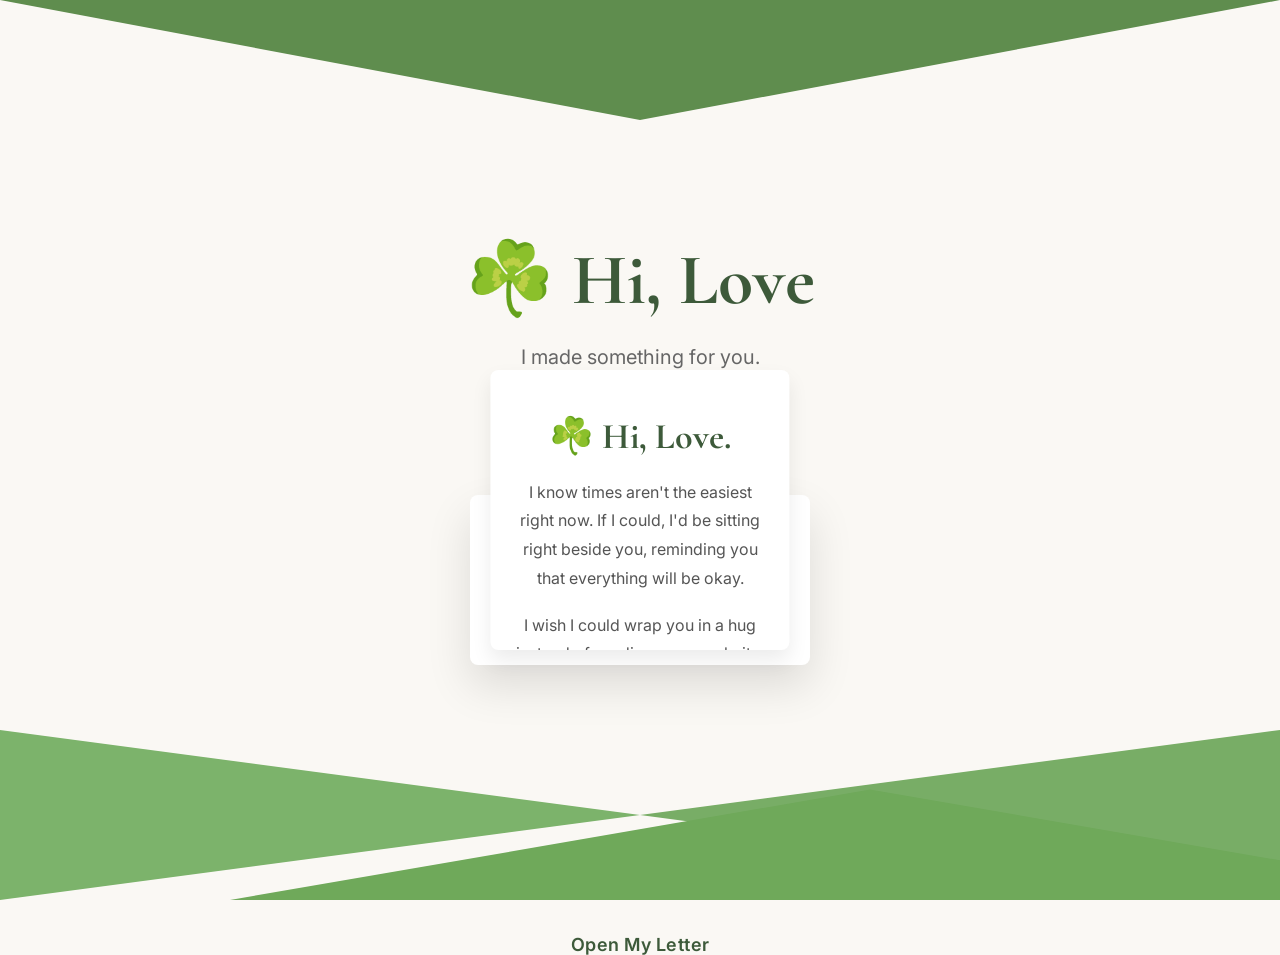
<file: index.html>
<!DOCTYPE html>
<html lang="en">
<head>
    <meta charset="UTF-8">
    <meta name="viewport" content="width=device-width, initial-scale=1.0">
    <title>A Little Place For You ❤️</title>

    <link rel="stylesheet" href="style.css">

    <link href="https://fonts.googleapis.com/css2?family=Cormorant+Garamond:wght@500;600;700&family=Inter:wght@300;400;500;600&display=swap" rel="stylesheet">
</head>

<body>

<div class="hero">

    <h1>☘️ Hi, Love</h1>

    <p class="subtitle">
        I made something for you.
    </p>

   <div class="envelope" id="envelope">

    <div class="back"></div>

    <div class="letter">

    <div class="letter-content">

        <h2>☘️ Hi, Love.</h2>

        <p>
            I know times aren't the easiest right now. If I could, I'd be sitting right beside you, reminding you that everything will be okay.
        </p>

        <p>
            I wish I could wrap you in a hug instead of sending you a website, but until I can, this little letter will have to do.
        </p>

        <p>
            Please don't be too hard on yourself today. You've already made it through so many difficult days, and I'm so proud of you for that.
        </p>

        <p>
            Drink some water for me.<br>
            Get some rest if you can.<br>
            And remember that it's okay to slow down.
        </p>

        <p>
            Whenever you miss me, come back here.
        </p>

        <div class="ending">
            I'll always leave a little piece of my heart waiting for you.<br><br>
            I love you.<br>
            More than you'll probably ever realize. ❤️
        </div>

    </div>

</div>

    <div class="letter-content">

        <h2>☘️ Hi, Love</h2>

        <p>
            I know times aren't the easiest right now. If I could, I'd be sitting right beside you, reminding you that everything will be okay.
        </p>

        <p>
            I wish I could wrap you in a hug instead of sending you a website, but until I can, this little letter will have to do.
        </p>

        <p>
            Please don't be too hard on yourself today. You've already made it through so many difficult days, and I'm so proud of you for that.
        </p>

        <p>
            Drink some water for me.<br>
            Get some rest if you can.<br>
            And remember that it's okay to slow down.
        </p>

        <p>
            Whenever you miss me, come back here.
        </p>

        <p>
            I'll always leave a little piece of my heart waiting for you.
        </p>

        <p class="ending">
            I love you.<br>
            More than you'll probably ever realize. ❤️
        </p>

    </div>

</div>

    <div class="left-fold"></div>

    <div class="right-fold"></div>

    <div class="bottom-fold"></div>

    <div class="flap"></div>

    <span class="clickText">
        Open My Letter
    </span>

</div>
    </div>

</div>

<script src="script.js"></script>

</body>
</html>
</file>
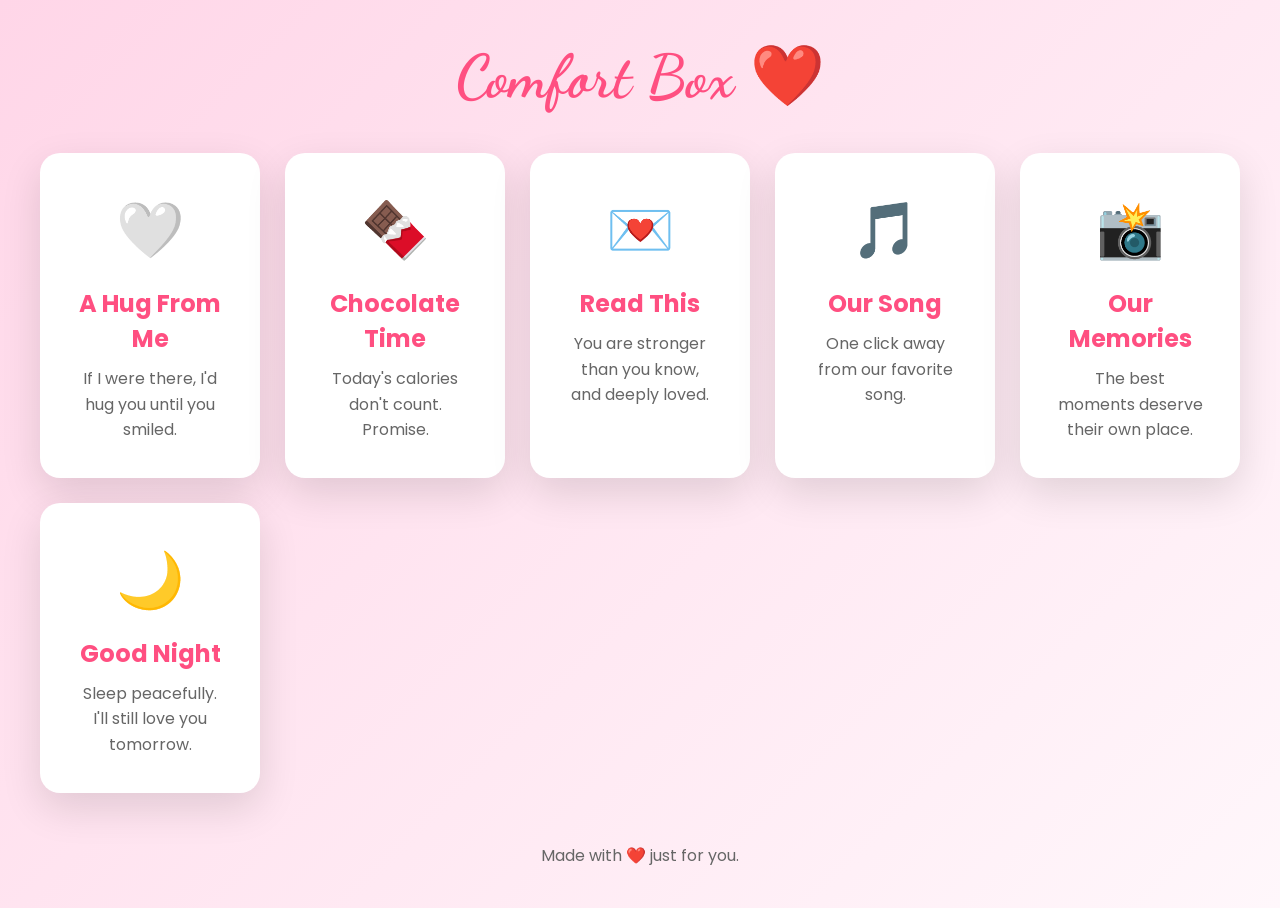
<file: pages/comfort.html>
<!DOCTYPE html>
<html lang="en">
<head>
    <meta charset="UTF-8">
    <meta name="viewport" content="width=device-width, initial-scale=1.0">
    <title>Comfort Box ❤️</title>

    <link href="https://fonts.googleapis.com/css2?family=Poppins:wght@300;500;700&family=Dancing+Script:wght@700&display=swap" rel="stylesheet">

    <style>

*{
margin:0;
padding:0;
box-sizing:border-box;
font-family:Poppins,sans-serif;
}

body{
min-height:100vh;
display:flex;
justify-content:center;
align-items:center;
background:linear-gradient(135deg,#ffd6e8,#fff7fb);
padding:40px;
}

.container{
width:100%;
max-width:1200px;
text-align:center;
}

h1{
font-family:'Dancing Script',cursive;
font-size:60px;
color:#ff4f81;
margin-bottom:40px;
}

.grid{
display:grid;
grid-template-columns:repeat(auto-fit,minmax(220px,1fr));
gap:25px;
}

.card{
background:white;
padding:35px;
border-radius:20px;
cursor:pointer;
transition:.3s;
box-shadow:0 15px 40px rgba(0,0,0,.12);
}

.card:hover{
transform:translateY(-10px);
box-shadow:0 20px 50px rgba(255,79,129,.3);
}

.icon{
font-size:55px;
margin-bottom:15px;
}

h2{
color:#ff4f81;
margin-bottom:10px;
}

p{
color:#666;
line-height:1.6;
}

.footer{
margin-top:50px;
color:#666;
}

    </style>

</head>

<body>

<div class="container">

<h1>Comfort Box ❤️</h1>

<div class="grid">

<div class="card">
<div class="icon">🤍</div>
<h2>A Hug From Me</h2>
<p>If I were there, I'd hug you until you smiled.</p>
</div>

<div class="card">
<div class="icon">🍫</div>
<h2>Chocolate Time</h2>
<p>Today's calories don't count. Promise.</p>
</div>

<div class="card">
<div class="icon">💌</div>
<h2>Read This</h2>
<p>You are stronger than you know, and deeply loved.</p>
</div>

<div class="card">
<div class="icon">🎵</div>
<h2>Our Song</h2>
<p>One click away from our favorite song.</p>
</div>

<div class="card">
<div class="icon">📸</div>
<h2>Our Memories</h2>
<p>The best moments deserve their own place.</p>
</div>

<div class="card">
<div class="icon">🌙</div>
<h2>Good Night</h2>
<p>Sleep peacefully. I'll still love you tomorrow.</p>
</div>

</div>

<div class="footer">
Made with ❤️ just for you.
</div>

</div>

</body>
</html>
</file>
<file: style.css>
*{
    margin:0;
    padding:0;
    box-sizing:border-box;
}

body{

    font-family:'Inter',sans-serif;

    background:#FAF8F4;

    color:#3B3B3B;

    min-height:100vh;

    display:flex;

    justify-content:center;

    align-items:center;

    overflow:hidden;

}

.hero{

    width:100%;

    max-width:900px;

    padding:40px;

    text-align:center;

}

.hero h1{

    font-family:'Cormorant Garamond',serif;

    font-size:72px;

    font-weight:700;

    color:#3D5A3A;

    margin-bottom:15px;

}

.subtitle{

    font-size:20px;

    color:#666;

    margin-bottom:60px;

    line-height:1.8;

}

.envelope{

    width:340px;

    height:230px;

    margin:auto;

    position:relative;

    cursor:pointer;

    transition:.35s ease;

}

.envelope:hover{

    transform:translateY(-8px) scale(1.02);

}

.back{

    position:absolute;

    bottom:0;

    width:100%;

    height:170px;

    background:#ffffff;

    border-radius:8px;

    box-shadow:0 20px 45px rgba(0,0,0,.12);

}

.bottom-fold{

    position:absolute;

    bottom:0;

    width:100%;

    height:170px;

    background:#6FA95A;

    clip-path:polygon(0 100%,50% 35%,100% 100%);

    z-index:4;

}

.left-fold{

    position:absolute;

    left:0;

    bottom:0;

    width:50%;

    height:170px;

    background:#7CB36B;

    clip-path:polygon(0 0,100% 50%,0 100%);

    z-index:3;

}

.right-fold{

    position:absolute;

    right:0;

    bottom:0;

    width:50%;

    height:170px;

    background:#78AD66;

    clip-path:polygon(100% 0,0 50%,100% 100%);

    z-index:3;

}

.letter{

    position:absolute;

    left:50%;

    bottom:15px;

    transform:translateX(-50%) translateY(0);

    width:88%;

    height:280px;

    background:white;

    border-radius:8px;

    box-shadow:0 10px 20px rgba(0,0,0,.08);

    z-index:2;

    transition:all .9s ease;

}

.flap{

    position:absolute;

    top:0;

    left:0;

    width:100%;

    height:120px;

    background:#5F8D4E;

    clip-path:polygon(0 0,100% 0,50% 100%);

    transform-origin:top;

    z-index:5;

    transition:transform .8s ease;

}

.clickText{

    position:absolute;

    width:100%;

    bottom:-55px;

    left:0;

    font-size:18px;

    color:#3D5A3A;

    font-weight:600;

    letter-spacing:.5px;

}

@keyframes float{

    0%{

        transform:translateY(0px);

    }

    50%{

        transform:translateY(-8px);

    }

    100%{

        transform:translateY(0px);

    }

}

.envelope{

    animation:float 3.5s ease-in-out infinite;

}

@media(max-width:768px){

.hero{

padding:25px;

}

.hero h1{

font-size:52px;

}

.subtitle{

font-size:18px;

margin-bottom:45px;

}

.envelope{

width:280px;

height:200px;

}

.body{

height:145px;

}

.flap{

height:100px;

}

}
.envelope.open .flap{
    transform: rotateX(180deg);
}

.envelope.open .letter{
    transform: translateX(-50%) translateY(-260px);
}
/* ===========================
   LETTER CONTENT
=========================== */

.letter{
    overflow: hidden;
}

.letter-content{

    padding:45px 25px 25px;

    height:100%;

    overflow-y:auto;

    scrollbar-width:none;

}

.letter-content::-webkit-scrollbar{
    display:none;
}

.letter-content h2{

    font-family:'Cormorant Garamond', serif;

    font-size:36px;

    color:#3D5A3A;

    margin-bottom:20px;

}

.letter-content p{

    font-family:'Inter', sans-serif;

    font-size:16px;

    line-height:1.8;

    color:#555;

    margin-bottom:18px;

}

.ending{

    text-align:center;

    margin-top:30px;

    font-weight:600;

    color:#3D5A3A;

    font-size:18px;

}
</file>
